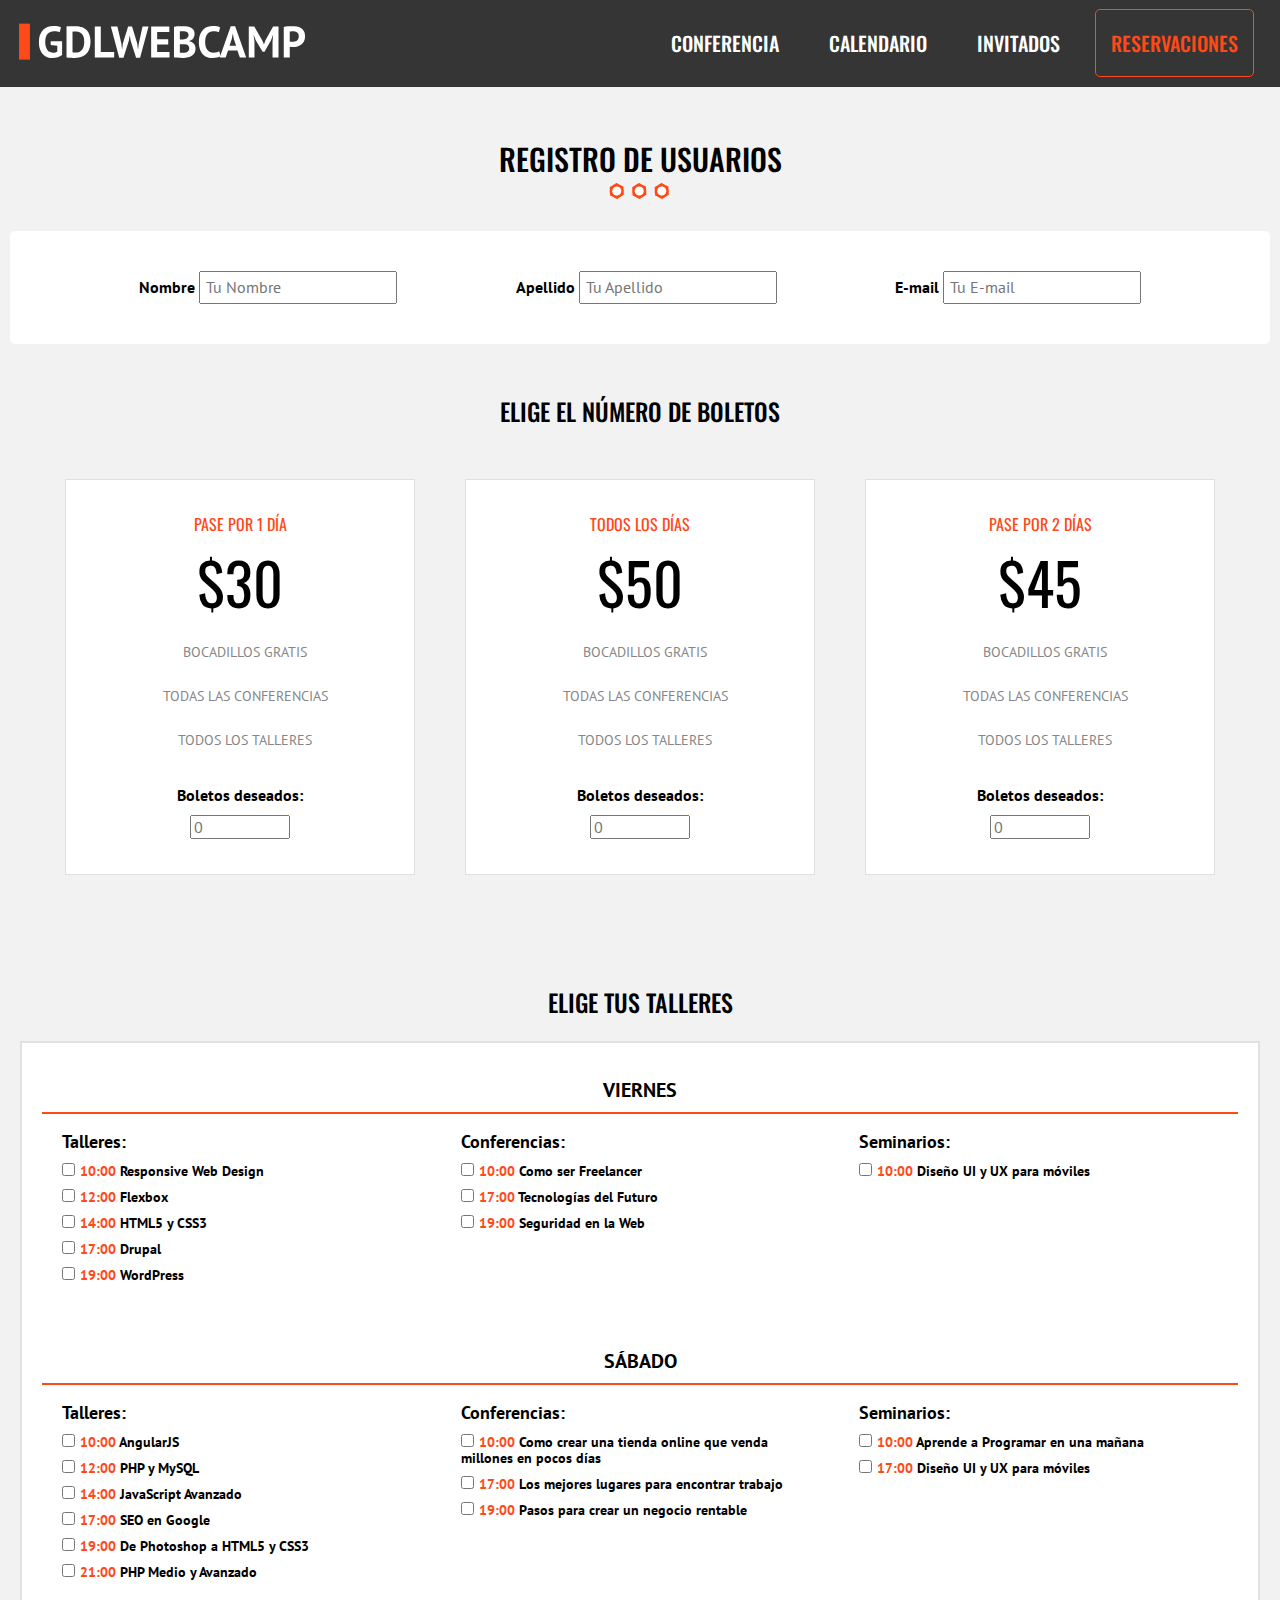
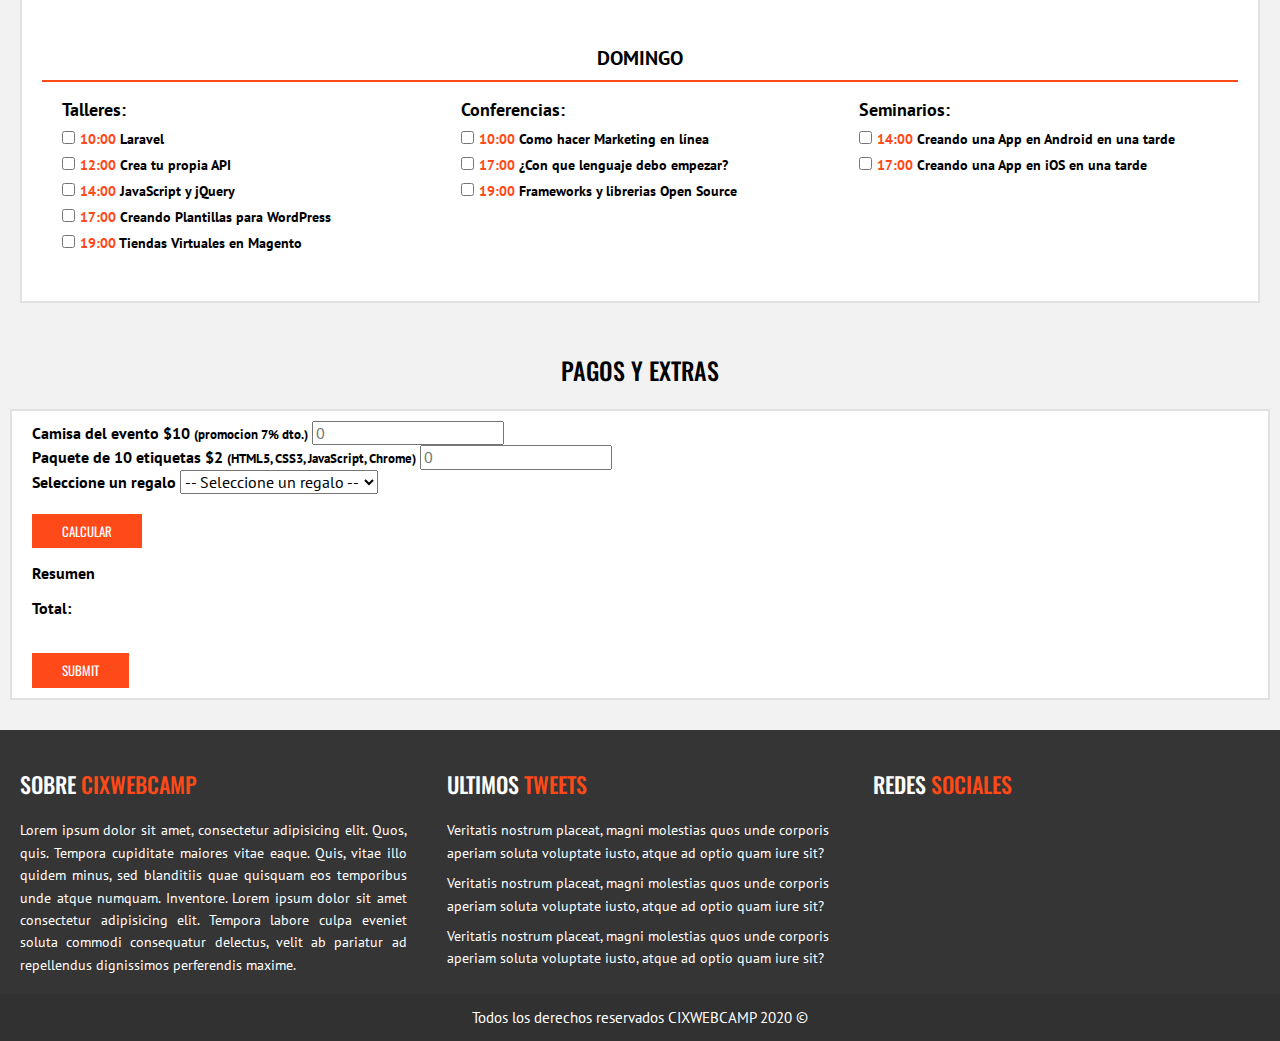
<file: registro.html>
<!DOCTYPE html>
<html lang="es">
<head>
    <meta charset="UTF-8">
    <meta name="viewport" content="width=device-width, initial-scale=1.0">
    <title>Reservaciones</title>
    <link rel="stylesheet" href="https://use.fontawesome.com/releases/v5.15.1/css/all.css" integrity="sha384-vp86vTRFVJgpjF9jiIGPEEqYqlDwgyBgEF109VFjmqGmIY/Y4HV4d3Gp2irVfcrp" crossorigin="anonymous">
    <link href="https://fonts.googleapis.com/css2?family=Oswald:wght@400;500&family=PT+Sans:wght@400;700&display=swap" rel="stylesheet">
    <link rel="stylesheet" href="css/normalize.css">
    <link rel="stylesheet" href="css/styles.css">
    <link rel="stylesheet" href="css/tablet.css" media="screen and (min-width: 768px)">
    <link rel="stylesheet" href="css/desktop.css" media="screen and (min-width: 992px)">
</head>
<body>
    <section class="menu">
        <div class="contenedor">
            <nav class="menu__navigation">
                <ul class="menu__navigation__ul">
                    <li class="menu__navigation__ul--logo"><a href="index.html"><img class="logo" src="img/logo.svg" alt="logo-gdlwebcamp"></a></li>
                    <li class="menu__navigation__ul--responsive" id="menu_mobile">
                        <span></span>
                        <span></span>
                        <span></span>
                    </li>
                    <li class="menu__navigation__ul--desktop"><a href="#">Conferencia</a></li>
                    <li class="menu__navigation__ul--desktop"><a href="#">Calendario</a></li>
                    <li class="menu__navigation__ul--desktop"><a href="#">Invitados</a></li>
                    <li class="menu__navigation__ul--desktop"><a href="registro.html">Reservaciones</a></li>
                </ul>
            </nav>
        </div>
    </section>

    <section class="registro_usuarios seccion">
        <h2>Registro de Usuarios</h2>
        <form class="form__registro contenedor" id="registro" action="" method="post">
            <section id="datos_usuarios" class="contenedor form__registro--contenedor">
                <div class="form__registro_campo">
                    <label for="nombre">Nombre</label>
                    <input type="text" id="nombre" name="nombre" placeholder="Tu Nombre"/>
                </div>
                <div class="form__registro_campo">
                    <label for="apellido">Apellido</label>
                    <input type="text" id="apellido" name="apellido" placeholder="Tu Apellido"/>
                </div>
                <div class="form__registro_campo">
                    <label for="email">E-mail</label>
                    <input type="email" id="email" name="email" placeholder="Tu E-mail"/>
                </div>
                <!-- <div id="error"></div> -->
            </section>
            <section class="precios seccion">
                <article class="precios__paquetes" id="paquetes">
                    <h3>Elige el número de boletos</h3>
                    <div class="precios__contenedor_lista">
                        <div class="item__precio_info">
                            <h3>Pase por 1 Día</h3>
                            <p class="numero">$30</p>
                            <ul>
                                <li><i class="icono fas fa-check"></i>Bocadillos Gratis</li>
                                <li><i class="icono fas fa-check"></i>Todas las Conferencias</li>
                                <li><i class="icono fas fa-check"></i>Todos los Talleres</li>
                            </ul>
                            <div class="orden">
                                <label for="pase_dia">Boletos deseados:</label>
                                <input type="number" min="0" size="3" placeholder="0" name="pase_dia" id="pase_dia">
                            </div>
                        </div>
                        <div class="item__precio_info">
                            <h3>Todos los Días</h3>
                            <p class="numero">$50</p>
                            <ul>
                                <li><i class="icono fas fa-check"></i>Bocadillos Gratis</li>
                                <li><i class="icono fas fa-check"></i>Todas las Conferencias</li>
                                <li><i class="icono fas fa-check"></i>Todos los Talleres</li>
                            </ul>
                            <div class="orden">
                                <label for="pase_completo">Boletos deseados:</label>
                                <input type="number" min="0" size="3" placeholder="0" name="pase_completo" id="pase_completo">
                            </div>
                        </div>
                        <div class="item__precio_info">
                            <h3>Pase por 2 Días</h3>
                            <p class="numero">$45</p>
                            <ul>
                                <li><i class="icono fas fa-check"></i>Bocadillos Gratis</li>
                                <li><i class="icono fas fa-check"></i>Todas las Conferencias</li>
                                <li><i class="icono fas fa-check"></i>Todos los Talleres</li>
                            </ul>
                            <div class="orden">
                                <label for="pase_dos_dias">Boletos deseados:</label>
                                <input type="number" min="0" size="3" placeholder="0" name="pase_dos_dias" id="pase_dos_dias">
                            </div>
                        </div> <!--.item__precio-->
                    </div> <!--.precios__contenedor-->
                </article> <!--#paquetes-->
            </section>
            <section id="eventos" class="eventos_contenedor seccion" >
                <h3>Elige tus talleres</h3>
                <div class="talleres_caja">
                    <div id="viernes" class="contenido__dia">
                        <h4>Viernes</h4>
                        <div class="contenido__dia-viernes">
                            <div>
                                <p>Talleres:</p>
                                <label><input type="checkbox" name="registro[]" id="taller_01" value="taller_01"><time>10:00</time> Responsive Web Design</label>
                                <label><input type="checkbox" name="registro[]" id="taller_02" value="taller_02"><time>12:00</time> Flexbox</label>
                                <label><input type="checkbox" name="registro[]" id="taller_03" value="taller_03"><time>14:00</time> HTML5 y CSS3</label>
                                <label><input type="checkbox" name="registro[]" id="taller_04" value="taller_04"><time>17:00</time> Drupal</label>
                                <label><input type="checkbox" name="registro[]" id="taller_05" value="taller_05"><time>19:00</time> WordPress</label>
                            </div>
                            <div>
                                <p>Conferencias:</p>
                                <label><input type="checkbox" name="registro[]" id="conf_01" value="conf_01"><time>10:00</time> Como ser Freelancer</label>
                                <label><input type="checkbox" name="registro[]" id="conf_02" value="conf_02"><time>17:00</time> Tecnologías del Futuro</label>
                                <label><input type="checkbox" name="registro[]" id="conf_03" value="conf_03"><time>19:00</time> Seguridad en la Web</label>
                            </div>
                            <div>
                                <p>Seminarios:</p>
                                <label><input type="checkbox" name="registro[]" id="sem_01" value="sem_01"><time>10:00</time> Diseño UI y UX para móviles</label>
                            </div>
                        </div>
                    </div> <!--#viernes-->
                    <div id="sabado" class="contenido__dia">
                        <h4>Sábado</h4>
                        <div class="contenido__dia-sabado">
                            <div>
                                <p>Talleres:</p>
                                <label><input type="checkbox" name="registro[]" id="taller_06" value="taller_06"><time>10:00</time> AngularJS</label>
                                <label><input type="checkbox" name="registro[]" id="taller_07" value="taller_07"><time>12:00</time> PHP y MySQL</label>
                                <label><input type="checkbox" name="registro[]" id="taller_08" value="taller_08"><time>14:00</time> JavaScript Avanzado</label>
                                <label><input type="checkbox" name="registro[]" id="taller_09" value="taller_09"><time>17:00</time> SEO en Google</label>
                                <label><input type="checkbox" name="registro[]" id="taller_10" value="taller_10"><time>19:00</time> De Photoshop a HTML5 y CSS3</label>
                                <label><input type="checkbox" name="registro[]" id="taller_11" value="taller_11"><time>21:00</time> PHP Medio y Avanzado</label>
                            </div>
                            <div>
                                <p>Conferencias:</p>
                                <label><input type="checkbox" name="registro[]" id="conf_04" value="conf_04"><time>10:00</time> Como crear una tienda online que venda millones en pocos días</label>
                                <label><input type="checkbox" name="registro[]" id="conf_05" value="conf_05"><time>17:00</time> Los mejores lugares para encontrar trabajo</label>
                                <label><input type="checkbox" name="registro[]" id="conf_06" value="conf_06"><time>19:00</time> Pasos para crear un negocio rentable</label>
                            </div>
                            <div>
                                <p>Seminarios:</p>
                                <label><input type="checkbox" name="registro[]" id="sem_02" value="sem_02"><time>10:00</time> Aprende a Programar en una mañana</label>
                                <label><input type="checkbox" name="registro[]" id="sem_03" value="sem_03"><time>17:00</time> Diseño UI y UX para móviles</label>
                            </div>
                        </div>
                        
                    </div> <!--#sabado-->
                    <div id="domingo" class="contenido__dia">
                        <h4>Domingo</h4>
                        <div class="contenido__dia-domingo">
                            <div>
                                <p>Talleres:</p>
                                <label><input type="checkbox" name="registro[]" id="taller_12" value="taller_12"><time>10:00</time> Laravel</label>
                                <label><input type="checkbox" name="registro[]" id="taller_13" value="taller_13"><time>12:00</time> Crea tu propia API</label>
                                <label><input type="checkbox" name="registro[]" id="taller_14" value="taller_14"><time>14:00</time> JavaScript y jQuery</label>
                                <label><input type="checkbox" name="registro[]" id="taller_15" value="taller_15"><time>17:00</time> Creando Plantillas para WordPress</label>
                                <label><input type="checkbox" name="registro[]" id="taller_16" value="taller_16"><time>19:00</time> Tiendas Virtuales en Magento</label>
                            </div>
                            <div>
                                <p>Conferencias:</p>
                                <label><input type="checkbox" name="registro[]" id="conf_07" value="conf_07"><time>10:00</time> Como hacer Marketing en línea</label>
                                <label><input type="checkbox" name="registro[]" id="conf_08" value="conf_08"><time>17:00</time> ¿Con que lenguaje debo empezar?</label>
                                <label><input type="checkbox" name="registro[]" id="conf_09" value="conf_09"><time>19:00</time> Frameworks y librerias Open Source</label>
                            </div>
                            <div>
                                <p>Seminarios:</p>
                                <label><input type="checkbox" name="registro[]" id="sem_04" value="sem_04"><time>14:00</time> Creando una App en Android en una tarde</label>
                                <label><input type="checkbox" name="registro[]" id="sem_05" value="sem_05"><time>17:00</time> Creando una App en iOS en una tarde</label>
                            </div>
                        </div>
                    </div> <!--#domingo-->
                </div><!--.caja-->
            </section> <!--#eventos-->

            <section id="resumen" class="resumen_contenedor">
                <h3>Pagos y Extras</h3>
                <div class="resumen_caja">
                    <div class="extras">
                        <div class="orden">
                            <label for="camisa_evento">Camisa del evento $10 <small>(promocion 7% dto.)</small> </label>
                            <input type="number" min="0" id="camisa_evento" size="3" placeholder="0">
                        </div> <!--.orden-->
                        <div class="orden">
                            <label for="etiquetas">Paquete de 10 etiquetas $2 <small>(HTML5, CSS3, JavaScript, Chrome)</small> </label>
                            <input type="number" min="0" id="etiquetas" size="3" placeholder="0">
                        </div> <!--.orden-->
                        <div class="orden">
                            <label for="regalo">Seleccione un regalo</label>
                            <select name="" id="regalo" required>
                                <option value="">-- Seleccione un regalo --</option>
                                <option value="ETI">Etiquetas</option>
                                <option value="PUL">Pulsera</option>
                                <option value="PLU">Plumas</option>
                            </select>
                        </div> <!--.orden-->

                        <input type="button" id="calcular" class="button" value="Calcular">
                    </div> <!--.extras-->

                    <div class="total">
                        <p>Resumen</p>
                        <div id="lista_productos">

                        </div>
                        <p>Total:</p>
                        <div id="suma_total">

                        </div>
                        <input type="submit" id="btnRegistro" class="button">
                    </div>
                </div>
            </section>
        </form>
    </section>



    <footer class="footer">
        <section class="contenedor">
            <div class="footer__contenedor">
                <div class="footer_about footer_div">
                    <h3>Sobre <span>Cixwebcamp</span> </h3>
                    <p>Lorem ipsum dolor sit amet, consectetur adipisicing elit. Quos, quis. Tempora cupiditate maiores vitae eaque. Quis, vitae illo quidem minus, sed blanditiis quae quisquam eos temporibus unde atque numquam. Inventore. Lorem ipsum dolor sit amet consectetur adipisicing elit. Tempora labore culpa eveniet soluta commodi consequatur delectus, velit ab pariatur ad repellendus dignissimos perferendis maxime.</p>
                </div>
                <div class="footer_tweets footer_div">
                    <h3>Ultimos <span>Tweets</span></h3>
                    <p>Veritatis nostrum placeat, magni molestias quos unde corporis aperiam soluta voluptate iusto, atque ad optio quam iure sit?</p>
                    <p>Veritatis nostrum placeat, magni molestias quos unde corporis aperiam soluta voluptate iusto, atque ad optio quam iure sit?</p>
                    <p>Veritatis nostrum placeat, magni molestias quos unde corporis aperiam soluta voluptate iusto, atque ad optio quam iure sit?</p>
                </div>
                <div class="footer_redes footer_div">
                    <h3>Redes <span>Sociales</span></h3>
                    <nav class="footer_redes_nav">
                        <a href="#"><i class="icono fab fa-facebook-f"></i></a>
                        <a href="#"><i class="icono fab fa-twitter"></i></a>
                        <a href="#"><i class="icono fab fa-pinterest-p"></i></a>
                        <a href="#"><i class="icono fab fa-youtube"></i></a>
                        <a href="#"><i class="icono fab fa-instagram"></i></a>
                    </nav>
                </div>
            </div>
        </section>
    </footer>
    <section class="copyright__footer">
        <p>Todos los derechos reservados CIXWEBCAMP 2020 &copy;</p>
    </section>
    
</body>
</html>
</file>
<file: css/styles.css>
html {
    box-sizing: border-box;
    font-size: 62.5%; /** 1rem=10px **/
}

:root {
    --font-primary: 'Oswald', sans-serif;
    --font-secondary: 'PT Sans', sans-serif;
    --color-primary: #fe4918;
}

*, *::before, *::after { box-sizing: inherit; }

body { background-color: #f2f2f2; }

img { 
    max-width: 100%; 
    height: auto; 
    width: 100%;
}

h2, h3 {
    font-size: 2.4rem;
    font-weight: 500;
    font-family: var(--font-primary);
    text-transform: uppercase;
    text-align: center;
}

h2::after {
    content: '';
    margin-left: auto;
    margin-right: auto;
    background-image: url(../img/separador.png);
    background-repeat: no-repeat;
    height: 3rem;
    width: 10rem;
    display: block;
}

.contenedor {
    max-width: 90%;
    margin-left: auto;
    margin-right: auto;
}

.button {
    background-color: var(--color-primary);
    padding: .8rem 2.8rem;
    color: #fff;
    text-transform: uppercase;
    font-family: var(--font-primary);
    text-decoration: none;
    font-size: 1.3rem;
    margin-top: 20px;
    display: inline-block;
    border: 2px solid var(--color-primary);
    cursor: pointer;
    transition: background-color .2s ease-in, border-color .2s ease-in;
}

.button:hover {
    background-color: #d62e00;
    border-color: #8a817e;
}

.numero {
    margin: 0;
    color: var(--color-primary);
    font-family: var(--font-primary);
    font-weight: 400;
    font-size: 3.5rem;
    padding: .5rem 0;
}

.seccion {
    padding: 3rem 1rem;
}


/* ******************** */

.header {
    background-image: linear-gradient(rgba(0,0,0,.5), rgba(0,0,0,.5)), url(../img/header.jpg);
    background-repeat: no-repeat;
    background-position: center;
    background-size: cover;
    height: 60rem;
}

.portada__social {
    display: grid;
    grid-template-columns: 1fr;
    grid-template-rows: 100px 1fr;
}

.social__navigation {
    display: flex;
    justify-content: center;
    align-items: center;
    font-size: 2.3rem;
}

.social__navigation--li {
    padding: .8rem;
    margin: 0 .5rem;
}

.social__navigation--li .icono {
    color: #fff;
}

.portada__principal {
    width: 90%;
    margin-left: auto;
    margin-right: auto;
}

.principal__evento {
    display: flex;
    justify-content: space-between;
    align-items: center;
}

.evento__p{
    font-size: 1.3rem;
    color: #fff;
    font-family: var(--font-secondary);
    text-transform: uppercase;
    font-weight: 700;
}

.evento__p .icono {
    color: var(--color-primary);
    font-size: 2.4rem;
    margin: 0 .5rem;
}

.principal__text {
    color: #fff;
    padding: 2rem 0;
    font-family: var(--font-secondary);
    text-align: center;
}

.text__titulo {
    margin: 3rem 0 5rem ;
    font-weight: 700;
    font-size: 10vw;
    text-transform: uppercase;
}
.text__frase {
    margin: 0;
    font-weight: 400;
    font-size: 1.4rem;
}



/* *********** Menu GDL ************** */
.menu {
    background-color: #353535;
    position: sticky;
    top: 0;
    z-index: 1111;
}

.menu__navigation {
    padding: 0.8rem;
}

.menu__navigation__ul{
    padding: 1.5rem .8rem;
    margin: 0;
    list-style: none;
    display: flex;
    justify-content: space-around;
    align-items: center;
    max-width: 55rem;
    margin-right: auto;
    margin-left: auto;
}

.menu__navigation__ul--logo { 
    width: 80%; 
}

.menu__navigation__ul--logo .logo { 
    width: 70%;
}

.menu__navigation__ul--responsive {
    width: 3.5rem;
    text-align: right;
}

.menu__navigation__ul--responsive span{
    height: .4rem;
    margin-bottom: .6rem;
    background-color: #fff;
    display: block;
}
.menu__navigation__ul--responsive span:last-child {
    margin-bottom: 0;
}

.menu__navigation__ul--desktop {
    display: none;
}

.menu__navigation__ul--desktop > a {
    font-family: var(--font-primary);
    text-transform: uppercase;
    padding: 1.8rem 1.5rem;
    font-size: 2rem;
    font-weight: 500;
    border-radius: 5px;
    color: #fff;
    transition: background-color .1s ease-in, color .2s ease-in;
}

.menu__disabled {
    display: none;
}

.menu__navigation__ul--desktop a:hover {
    background-color: var(--color-primary); 
}

.menu__navigation__ul--desktop a:last-child:hover {
    color: #fff; 
}

.menu__navigation__ul li:last-child a{
    border: 1px solid var(--color-primary);
    color: var(--color-primary);
}



/* ******** Conferencia ********* */
.conferencia__contenedor {
    text-align: center;
    /* padding: 2rem; */
}

.conferencia__p {
    font-family: var(--font-secondary);
    font-size: 1.3rem;
    line-height: 1.5
}



/* ********* Programa ********* */

.programa {
    position: relative;
}
.contenedor__programa {
    position: relative;
}

.programa__video {
    width: 100%;
    overflow: hidden;
}

.programa__video .video {
    width: 100%;
}

.video {
    display: none;
}

.programa__info_evento {
    max-width: 480px;
    margin-left: auto;
    margin-right: auto;
    padding: 2rem 2rem 5rem;
    background: linear-gradient( rgba(255,255,255, .3),rgba(255,255,255, .85));
}

.programa__info_evento h2 {
    margin: 1rem 0;
}

.menu__programa {
    width: 100%;
    padding: 0 1rem;
    display: table;
}

.menu__programa .item {
    display: table-cell; 
    text-align: center;
    color: #000;
    text-decoration: none;
    font-family: var(--font-primary);
    margin-bottom: 10px;
    font-size: 1.4rem;
    position: relative;
    padding-bottom: 10px;
    border-bottom: 1px solid var(--color-primary);
}

.menu__programa a.activo::after {
    position: absolute;
    content: '';
    left: 0;
    right: 0;
    margin-left: auto;
    margin-right: auto;
    height: 20px;
    width: 15px;
    background-image: url(../img/talleres-flecha.jpg);
    background-position: top center;
    background-repeat: no-repeat;
    bottom: -20px;
}

.menu__programa .icono,
.detalle_evento .icono{
    color: var(--color-primary);
    font-size: 1.4rem;
    margin-right: 1rem;
}

.ocultar {
    display: none;
}




/******* Detalle Evento *******/
.detalle_evento {
    margin-top: 1rem;
    border-bottom: 1px solid #000;
    padding: 1rem 1.4rem .5rem;
}
.detalle_evento:nth-child(2) {
    border: none;
}
.detalle_evento h3 {
    margin: 0 0 .9rem;
    font-family: var(--font-secondary);
    color: var(--color-primary);
    text-transform: capitalize;
    font-size: 1.6rem;
}
.detalle_evento p {
    font-family: var(--font-secondary);
    font-size: 1.4rem;
    margin: 0 0 1rem;
}



/********* Nuestros Invitados ********/
.invitados__img_container {
    position: relative;
    display: grid;
    gap: 4rem 1.5rem;
    grid-template-columns: repeat(auto-fit, minmax(28rem, 1fr));
    justify-content: center;
    justify-items: center;
    padding-bottom: 5rem;
}

.invitados__div > img {
    filter: grayscale(100%);
    transition: filter .3s ease-in-out, transform .3s ease-in-out;
}
.invitados__div {
    position: relative;
    overflow: hidden;
    text-align: center;
    font-size: 1.8rem;
}

.invitados__div:hover > img {
    filter: grayscale(0);
    transform: scale(1.1);
}

.invitados__div h3 {
    position: absolute;
    margin: 0;
    left: 0;
    right: 0;
    bottom: 0;

    padding: 1.2rem 1rem;
    font-size: 2rem;
    color: var(--color-primary);
    font-weight: 400;
    background-color: rgba(0,0,0,.55);
    transition: transform .3s ease-in-out, opacity .3s ease-in;
}

.invitados__div:hover h3 {
    transform: translateY(4.5rem);
    opacity: 0;
}



/********* Contador talleres, dias, y mas... **********/
.contador {
    background: linear-gradient( rgba(0,0,0,.4), rgba(0,0,0,.4) ), url(../img/bg-resumen.jpg);
    background-position: center;
    background-repeat: no-repeat;
    background-size: cover;
    background-attachment: fixed;
}

.container__contador {
    display: grid;
    grid-template-columns: repeat(auto-fit, minmax(23rem, 1fr));
    row-gap: 3rem;
}

.contador__div { text-align: center; }

.contador__div .numero { font-size: 5rem; }

.contador__div h3 {
    color: #fff;
    margin: 1rem 0 0;
    font-size: 1.6rem;
    font-weight: 400;
}



/*********** Precios **********  */

.precios__contenedor_lista {
    display: flex;
    overflow-x: scroll;
    overscroll-behavior-x: contain;
    scroll-snap-type: x proximity;
    padding-bottom: 5rem;
}

.item__precio_info {
    position: relative;
    scroll-snap-align: center;
    margin: 0 2.5rem;
    width: 70%;
    min-width: 25rem;
    max-width: 35rem;
    display: flex;
    flex-direction: column;
    align-items: center;
    justify-content: center;
    padding: 3.5rem .5rem;
    background-color: #fff;

    border: 1px solid #e1e1e1;
    text-align: center;
    transition: transform .3s ease, box-shadow .3s ease;
}

.item__precio_info h3 {
    margin: 0;
    font-size: 1.5rem;
    color: var(--color-primary);
    font-weight: 400;
}

.item__precio_info .numero {
    color: #000;
    font-size: 4.6rem;
    padding: 1.5rem;
}

.item__precio_info > ul {
    font-family: var(--font-secondary);
    font-weight: 400;
    font-size: 1.2rem;
    list-style: none;
    padding: 0;
    margin: 1.2rem 1rem;
}

.item__precio_info ul > li {
    text-transform: uppercase;
    padding-bottom: 2.3rem;
    color: #868686;
    line-height: 1.5;
}

.item__precio_info .icono {
    color: #32cd32;
    margin: 0 .5rem;
}

.item__precio_info .button {
    margin-top: 0;
    background-color: #fff;
    color: var(--color-primary);
}

.item__precio_info:nth-child(2n) .button{
    background-color: var(--color-primary);
    color: #fff;
}




/******** Mapa-Ubicacion ********/
.mapa {
    height: 30rem;
    background-color: aquamarine;
}



/******** Testimoniales *********/
.contenedor__testimonials { padding: .8rem 1.5rem; }

.testimonials__lista {
    display: flex;
    overflow-x: scroll;
    overscroll-behavior-x: contain;
    scroll-snap-type: x proximity;
    padding-bottom: 5rem;
}

.item_testimonials {
    position: relative;
    scroll-snap-align: center;
    margin: 0 2rem;
    width: 70%;
    min-width: 26rem;
    max-width: 35rem;
    border: 1px solid #e1e1e1;
    background-color: #fff;
    padding: 0 1.7rem 0 3.5rem;
}

.item_testimonials blockquote {
    margin: .5rem;
    padding: 1rem 1.3rem;
    position: relative;
    font-family: var(--font-secondary);
}

.item_testimonials blockquote p {
    font-size: 1.3rem;
    line-height: 1.6;
    word-spacing: 3px;
    text-align: justify;
}

.item_testimonials blockquote .icono {
    position: absolute;
    left: -2rem;
    font-size: 2rem;
    color: var(--color-primary);
}

.info__testimonial {
    display: flex;
    justify-content: space-evenly;
    align-items: center;
    gap: 12px;
}

.info__testimonial cite {
    color: var(--color-primary);
    font-family: var(--font-primary);
    text-transform: uppercase;
    font-size: 1.3rem;
}

.info__testimonial cite span {
    text-transform: initial;
    color: #000;
}

.info__testimonial img {
    width: 60px;
    clip-path: circle(50% at 50% 50%);
}

/********* Newsletter ********/
.newsletter {
    padding: 4rem 2rem;
    background: linear-gradient(rgba(0,0,0, 0.5), rgba(0,0,0, 0.5)), url(../img/bg-newsletter.jpg);
    background-position: center;
    background-repeat: no-repeat;
    background-size: cover;
    background-attachment: fixed;
}

.newsletter__text {
    display: flex;
    align-items: center;
    flex-direction: column;
}

.newsletter__text p {
    margin: 0 0 .5rem;
    font-size: 1.4rem;
    font-family: var(--font-secondary);
    text-transform: lowercase;
    color: #fff;
}

.newsletter__text h3 {
    font-family: var(--font-secondary);
    font-weight: 700;
    font-size: 3.6rem;
    margin: 0;
    color: #fff;
}

.newsletter__text .button {
    background-color: transparent;
    border-color: #fff;
    padding: .8rem 4rem;
    font-size: 1.4rem;
}


/******* Cuenta Regresiva *******/
.cuenta_regresiva { padding: 2rem 1rem;}

.cuenta_regresiva_contenedor {
    display: grid;
    grid-template-columns: repeat(auto-fit, minmax(23rem, 1fr));
    justify-items: center;
    row-gap: 3rem;
}

.cuenta .numero { font-size: 5rem;}

.cuenta_regresiva_contenedor .cuenta { text-align: center; }

.cuenta h3 {
    font-size: 1.6rem;
    font-weight: 400;
}



/******* Footer *******/
.footer { 
    background-color: #353535;
    padding: 2rem 2rem 1rem;
}

.footer__contenedor {
    display: grid;
    grid-template-columns: repeat(auto-fit, minmax(280px, 1fr));
    gap: 1.5rem 4rem;
    color: #fff;
}

.footer_about {text-align: justify;}

.footer_div h3 {
    font-weight: 500;
    font-size: 2.2rem;
    text-align: left;
}

.footer_div span {
    color: var(--color-primary);
}

.footer_div p {
    font-size: 1.2rem;
    font-family: var(--font-secondary);
    line-height: 1.6;
    margin: .8rem 0;
}

.footer_redes {
    width: 100%;
}

.footer_redes_nav {
    display: flex;
    align-items: center;
    justify-content: left;
    gap: 1rem 3rem;
}

.footer_redes_nav .icono {
    font-size: 1.5rem;
    color: #fff;
}

.copyright__footer {
    background-color: #313131;
    padding: 1.5rem 0;
    text-align: center;
    font-size: 1.2rem;
    font-family: var(--font-secondary);
    color: #fff;
}

.copyright__footer p { margin: 0; }



/* ***** Paginas Internas ****** */
/* ********** Registro-Usuarios ********* */
.form__registro {
    font-size: 1.6rem;
    font-family: var(--font-secondary);
    font-weight: 600;
}

.form__registro--contenedor {
    background-color: #fff;
    display: flex;
    align-items: center;
    justify-content: space-evenly;
    flex-wrap: wrap;
    padding: 2.5rem 1rem;
    border-radius: 5px;
}

.form__registro_campo {
    padding: 1.5rem 0;
}

.form__registro_campo > input {
    padding: .5rem;
}

.precios__paquetes .item__precio_info:hover {
    transform: none;
    box-shadow: 0 0 8px #666;
}

.precios__paquetes .item__precio_info input {
    clear: both;
    width: 10rem;
    display: block;
    margin: 1rem auto 0;
}

.contenido__dia {
    padding-bottom: 3rem;
}

.talleres_caja .contenido__dia-viernes,
.contenido__dia-sabado,
.contenido__dia-domingo {
    display: grid;
    grid-template-columns: repeat(auto-fit, minmax(21.5rem, 1fr));
}
.talleres_caja .contenido__dia-viernes > div,
.contenido__dia-sabado > div,
.contenido__dia-domingo > div {
    padding: 0 2rem;
    text-align: left;
}
.talleres_caja .contenido__dia-viernes > div p,
.contenido__dia-sabado > div p,
.contenido__dia-domingo > div p {
    margin-bottom: 1rem;
    font-size: 1.8rem;
}
.talleres_caja .contenido__dia-viernes > div label,
.contenido__dia-sabado > div label,
.contenido__dia-domingo > div label {
    display: block;
    margin-bottom: 1rem;
    font-size: 1.4rem;
}
.talleres_caja .contenido__dia-viernes > div input,
.contenido__dia-sabado > div input,
.contenido__dia-domingo > div input {
    margin-right: .5rem;
}
.talleres_caja .contenido__dia-viernes > div time,
.contenido__dia-sabado > div time,
.contenido__dia-domingo > div time {
    color: #fe4918;
    font-weight: bold;
}



.talleres_caja, .resumen_caja { 
    padding: 1rem 2rem;
    background-color: #fff;
    border: 2px solid #e1e1e1;
}

.contenido__dia h4 {
    margin-bottom: 0;
    text-align: center;
    text-transform: uppercase;
    border-bottom: 2px solid #fe4918;
    padding-bottom: 1rem;
    font-size: 2rem;
}
</file>
<file: css/tablet.css>
@media (min-width: 768px) {
    h2 { font-size: 2.6rem; }
}

/* ******** Header ******* */
@media (min-width: 768px) {
    .header {
        height: 70rem;
    }
    .portada__social .social__navigation {
        font-size: 2.5rem;
    }
    .portada__principal .principal__evento {
        justify-content: space-evenly;
    }
    .principal__text .text__titulo {
        font-size: 7rem;
        margin-top: 0;
    }
}


/* ******* Menu ******** */
@media (min-width: 768px) {
    .menu__navigation__ul {
        max-width: 70rem;
    }
    .menu__navigation__ul--logo .logo { 
        width: 60%;
    }
    .menu__navigation__ul--responsive span{
        height: .6rem;
        width: 5.5rem;
    }
}


/* ******* Programa ******** */
@media (min-width: 768px) {
    .video {
        display: block;
    }
    .programa__info_evento {
        position: absolute;
        top: 1rem;
        left: 3rem;
        padding: 1rem 1rem;
        max-width: 50%;
    }
    .programa__info_evento h2 {
        margin-top: 0;
    }
    .menu__programa {
        display: flex;
        justify-content: space-between;
        border-bottom: 1px solid var(--color-primary);
    }
    .menu__programa .item {
        border-bottom: none;
        margin: 0;
    }
    .info__programa .button { margin-top: 1rem; }
}


/* ******** Contador ******** */
@media (min-width: 768px) {
    .contador__div .numero { font-size: 5.5rem; }
    .contador__div h3 { font-size: 1.5rem; }
}


/* ******* Mapa ******* */
@media (min-width: 768px) {
    .mapa { height: 32rem; }
}


/* ******** Newsletter ********* */
@media (min-width: 768px) {
    .newsletter__text { padding: 2rem 0; }
    .newsletter__text p { font-size: 1.8rem; }
    .newsletter__text h3 { font-size: 5.5rem; }
}


/* ******** Cuenta Regresiva ******* */
@media (min-width: 768px) {
    .cuenta_regresiva_contenedor {
        padding-bottom: 3.5rem;
    }
    .cuenta .numero { font-size: 5.5rem}
    .cuenta h3 { font-size: 2rem}
}


/* ********* Footer ********** */
@media (min-width: 768px) {
    .footer_div p { font-size: 1.4rem; }
    .copyright__footer { font-size: 1.3rem; }
    .footer_redes_nav .icono {
        font-size: 1.8rem;
    }
}
</file>
<file: css/desktop.css>
@media (min-width: 1200px) {
    .contenedor {
        max-width: 144rem;
    }
}

@media (min-width: 992px) {
    h2 { font-size: 2.8rem; }
}

@media (min-width: 1200px) {
    h2 { font-size: 3rem; }
}


/* ******** Header ******* */
@media (min-width: 992px) {
    .portada__principal .principal__evento {
        justify-content: space-around;
    }
    .portada__social .social__navigation {
        font-size: 3.4rem;
    }
    .principal__text .text__titulo {
        font-size: 8.5rem;
    }
}
@media (min-width: 1200px) {
    .header {
        height: 100vh;
    }
    .portada__social .social__navigation {
        font-size: 2.7rem;
    }
    .principal__evento .evento__p, .principal__evento .evento__p .icono {
        font-size: 1.7rem;
    }
    .principal__text .text__titulo {
        font-size: 9.5rem;
    }
    .principal__text .text__frase {
        font-size: 1.7rem;
    }
}


/* ********* Menu ********* */
@media (min-width: 992px) {
    .menu__navigation__ul {
        max-width: 100%;
    }
    .menu__navigation__ul--logo .logo { 
        width: 25rem; 
    }    
    .menu__navigation__ul--desktop {
        display: inline-block;
        margin: 0 1rem
    }
    .menu__navigation__ul--responsive {
        display: none;
    }
}
@media (min-width: 1200px) {
    .menu__navigation__ul {
        padding-top: 1rem;
        padding-bottom: 1rem;
    }
    .menu__navigation__ul--logo .logo { 
        width: 30rem; 
    }
}


/* ******** Conferencia ******** */
@media (min-width: 992px) {
    .conferencia__contenedor .conferencia__p {
        font-size: 1.5rem;
        line-height: 1.2;
    }
}
@media (min-width: 1200px) {
    .conferencia__contenedor .conferencia__p {
        margin: 1rem 7rem;
        font-size: 1.7rem;
        line-height: 1.4;
    }
}


/* ********* Programa ******** */
@media (min-width: 992px) {
    .programa__info_evento {
        left: 5rem;
        padding: 2rem 1.5rem;
    }
    .programa__video {
        height: 55rem;
    }
    .menu__programa .icono,
    .detalle_evento .icono { 
        font-size: 1.8rem;
    }
    .detalle_evento p { 
        font-size: 1.6rem 
    }
    .detalle_evento h3 { 
        font-size: 1.8rem 
    }
}
@media (min-width: 1200px) {
    .programa__info_evento {
        left: 10rem;
    }
}
@media (min-width: 1600px) {
    .programa__video {
        height: 60rem;
    }
}


/* ********* Ivitados ********* */
@media (min-width: 1200px) {
    .invitados__img_container {
        grid-template-columns: repeat(3, 35rem);
        column-gap: 2rem;
    }
}

@media (min-width: 1600px) {
    .invitados__img_container {
        grid-template-columns: repeat(3, 40rem);
    }
}

/* ******* Contador ******** */
@media (min-width: 992px) {

    .container__contador {
        grid-template-columns: repeat(auto-fit, minmax(21.5rem, 1fr));
        padding: 6rem 0;
    }
    .contador__div .numero { font-size: 5.8rem; }
    .contador__div h3 { font-size: 1.7rem; }
}
@media (min-width: 1200px) {
    .contador { padding: 5rem 0}

    .contador .container__contador {
        grid-template-columns: repeat(4, 30rem);
        justify-content: center;
        padding: 7rem 0; 
    }
}



/* ******** Precio ********* */
@media (min-width: 992px) {
    .precios__contenedor_lista { 
        padding: 3rem 0; 
    }
    .item__precio_info h3 { 
        font-size: 1.6rem
    }
    .item__precio_info .numero {
        font-size: 5.8rem;
    }
    .item__precio_info > ul {
        font-size: 1.4rem;
    }
    .item__precio_info .button { 
        font-size: 1.5rem; 
    }
}
@media (min-width: 1200px) {   
    .precios__contenedor_lista { 
        justify-content: center;
    }

    .item__precio_info:hover {
        border: 1px solid var(--color-primary);
        transform: scale(1.05);
        box-shadow: 0 0 15px #666;
    }
    .item__precio_info .button {
        font-size: 1.7rem;
        padding: 1rem 3.3rem;
    }
}



/* ******** Mapa ******** */
@media (min-width: 992px) {
    .mapa { height: 34rem; }
}
@media (min-width: 1200px) {
    .mapa { height: 36rem; }
}


/* ********* Testimoniales ********* */
@media (min-width: 992px) {
    .testimonials__lista {
        justify-content: center;
    }
}



/* ********* Newsletter ********* */
@media (min-width: 1200px) {
    .newsletter__text { padding: 6rem 0; }
    .newsletter__text .button {
        padding: 1rem 5rem;
        font-size: 1.8rem;
    }
}



/* ******** Cuenta Regresiva ******* */
@media (min-width: 992px) {
    .cuenta_regresiva_contenedor {
        grid-template-columns: repeat(auto-fit, minmax(21.5rem, 1fr));
    }
    .cuenta_regresiva {  padding: 5rem 1rem; }
    .cuenta h3 { font-size: 1.7rem}
}

@media (min-width: 1200px) {
    .cuenta_regresiva_contenedor {
        grid-template-columns: repeat(4, 30rem);
        justify-content: center;
    }
}


/* ******** Footer ********* */

@media (min-width: 1200px) {
    .copyright__footer { 
        font-size: 1.5rem;
    }
}
</file>
